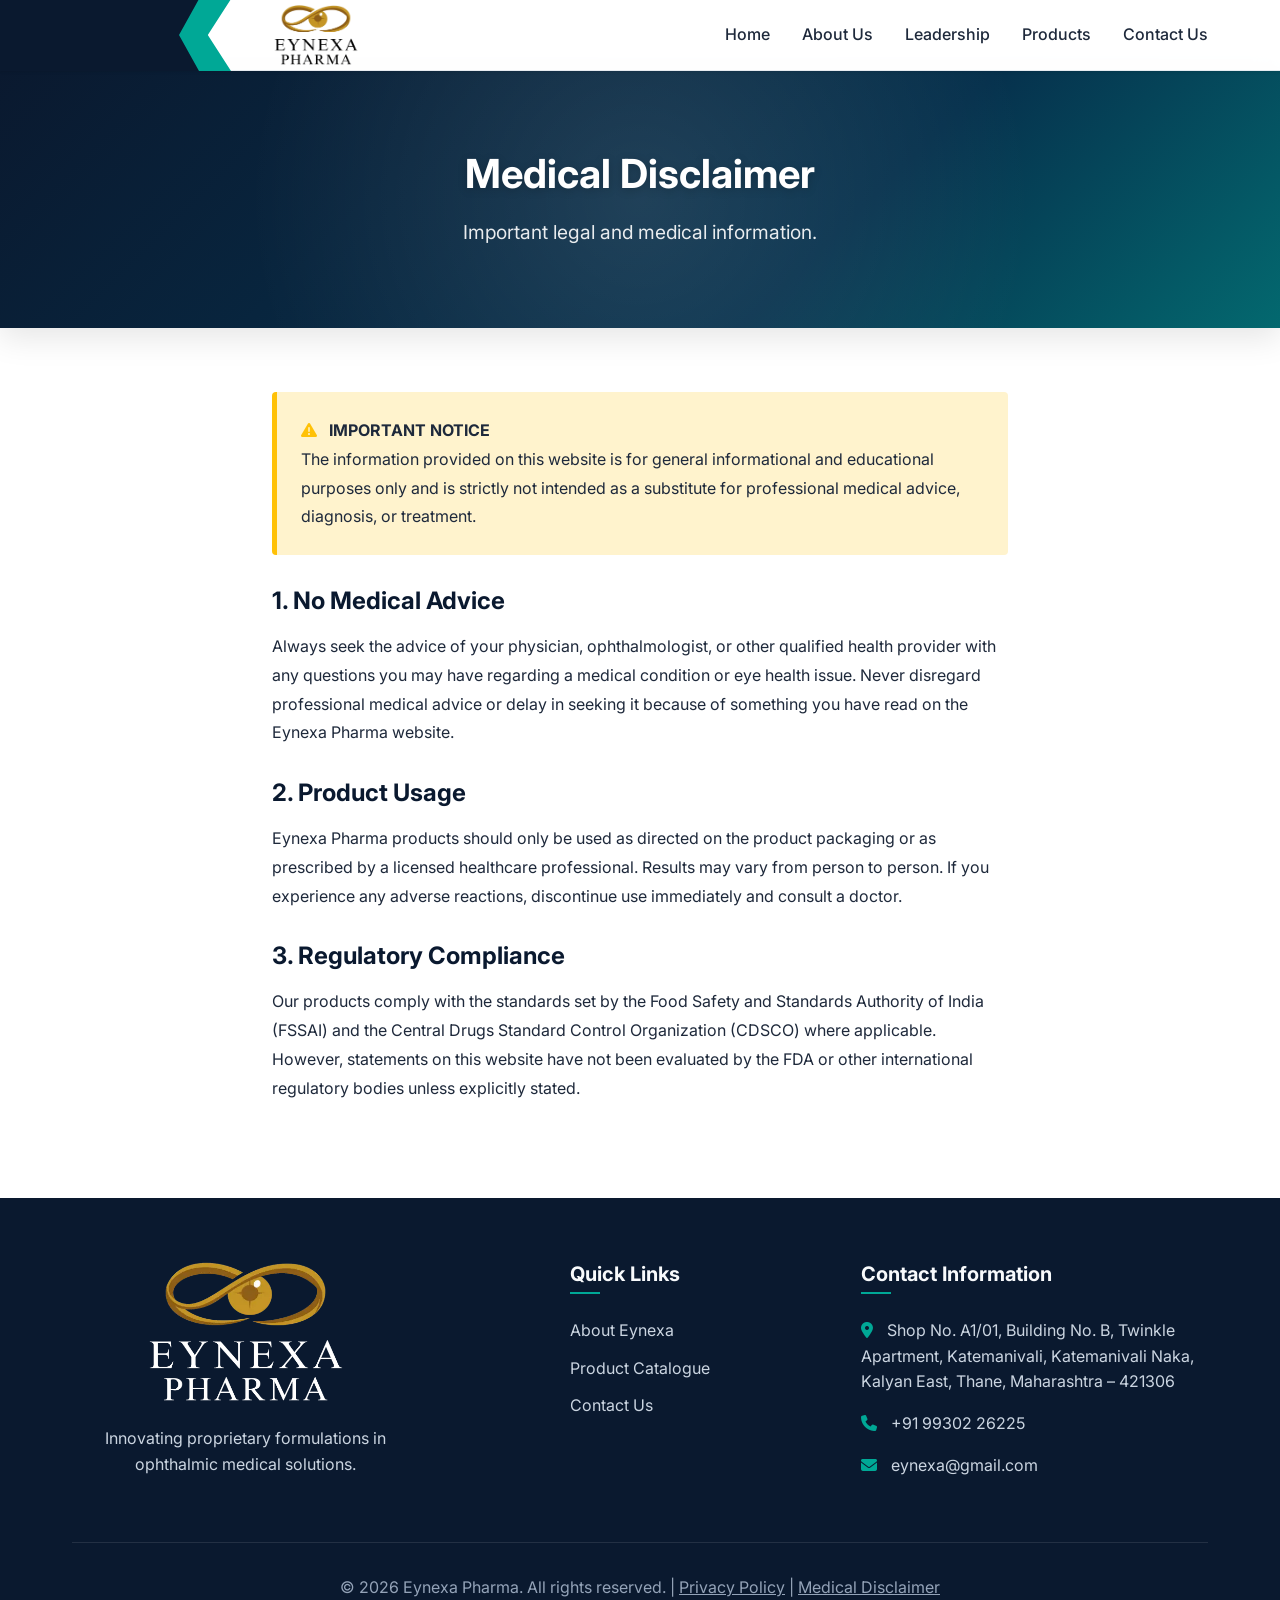
<file: disclaimer.html>
<!DOCTYPE html>
<html lang="en">
<head>
    <meta charset="UTF-8">
    <meta name="viewport" content="width=device-width, initial-scale=1.0">
    <title>Medical Disclaimer | Eynexa Pharma</title>
    <meta name="description" content="Medical Disclaimer for Eynexa Pharma products and website information.">
    <meta name="robots" content="noindex, follow">
    <!-- Favicons -->
    <link rel="icon" type="image/x-icon" href="images/favicon.ico">
    <link rel="icon" type="image/png" sizes="32x32" href="images/favicon-32x32.png">
    <link rel="icon" type="image/png" sizes="16x16" href="images/favicon-16x16.png">
    <link rel="apple-touch-icon" sizes="180x180" href="images/apple-touch-icon.png">
    <link rel="stylesheet" href="https://cdnjs.cloudflare.com/ajax/libs/font-awesome/6.4.0/css/all.min.css">
    <link rel="stylesheet" href="css/styles.css?v=3.5">
    <script>document.documentElement.classList.add('js-enabled');</script>
    <meta name="google-site-verification" content="TUWZdsCswIWBClJntid6pjX9a5EPfuPwPVocYS7H4lE" />
</head>
<body>
    <header>
        <div class="container navbar">
            <a href="index.html" class="logo">
                <img src="images/light-logo.webp" alt="Eynexa Pharma Logo" class="logo-img">
            </a>
            <button class="mobile-menu-btn" aria-label="Toggle navigation menu" aria-expanded="false"><i class="fa-solid fa-bars"></i></button>
            <nav>
                <ul class="nav-links">
                    <li><a href="index.html">Home</a></li>
                    <li><a href="about.html">About Us</a></li>
                    <li><a href="leadership.html">Leadership</a></li>
                    <li><a href="products.html">Products</a></li>
                    <li><a href="contact.html">Contact Us</a></li>
                </ul>
            </nav>
        </div>
    </header>

    <div class="header-spacer"></div>

    <section class="page-banner">
        <div class="container">
            <h1 class="section-title animate-on-load">Medical Disclaimer</h1>
            <p class="animate-on-load" style="animation-delay: 0.2s;">Important legal and medical information.</p>
        </div>
    </section>

    <section class="container fade-in-section" style="padding: 4rem 2rem; max-width: 800px; margin: 0 auto; line-height: 1.8; color: var(--text-dark);">
        
        <div style="background-color: #fff3cd; border-left: 5px solid #ffc107; padding: 1.5rem; border-radius: 4px; margin-bottom: 2rem;">
            <strong><i class="fa-solid fa-triangle-exclamation" style="color: #ffc107; margin-right: 8px;"></i> IMPORTANT NOTICE</strong><br>
            The information provided on this website is for general informational and educational purposes only and is strictly not intended as a substitute for professional medical advice, diagnosis, or treatment.
        </div>

        <h2 style="color: var(--primary-blue); margin-bottom: 1rem;">1. No Medical Advice</h2>
        <p style="margin-bottom: 2rem;">Always seek the advice of your physician, ophthalmologist, or other qualified health provider with any questions you may have regarding a medical condition or eye health issue. Never disregard professional medical advice or delay in seeking it because of something you have read on the Eynexa Pharma website.</p>

        <h2 style="color: var(--primary-blue); margin-bottom: 1rem;">2. Product Usage</h2>
        <p style="margin-bottom: 2rem;">Eynexa Pharma products should only be used as directed on the product packaging or as prescribed by a licensed healthcare professional. Results may vary from person to person. If you experience any adverse reactions, discontinue use immediately and consult a doctor.</p>

        <h2 style="color: var(--primary-blue); margin-bottom: 1rem;">3. Regulatory Compliance</h2>
        <p style="margin-bottom: 2rem;">Our products comply with the standards set by the Food Safety and Standards Authority of India (FSSAI) and the Central Drugs Standard Control Organization (CDSCO) where applicable. However, statements on this website have not been evaluated by the FDA or other international regulatory bodies unless explicitly stated.</p>
        
    </section>

    <footer>
        <div class="container">
            <div class="footer-grid">
                <div class="footer-col footer-col-logo">
                    <div class="footer-logo-wrap"><img src="images/dark-logo.webp" alt="Eynexa Pharma Logo" class="footer-logo-img"></div>
                    <p>Innovating proprietary formulations in ophthalmic medical solutions.</p>
                </div>
                <div class="footer-col">
                    <h3>Quick Links</h3>
                    <ul class="footer-links">
                        <li><a href="about.html">About Eynexa</a></li>
                        <li><a href="products.html">Product Catalogue</a></li>
                        <li><a href="contact.html">Contact Us</a></li>
                    </ul>
                </div>
                <div class="footer-col">
                    <h3>Contact Information</h3>
                    <p><i class="fa-solid fa-location-dot footer-icon"></i> Shop No. A1/01, Building No. B, Twinkle Apartment, Katemanivali, Katemanivali Naka, Kalyan East, Thane, Maharashtra – 421306</p>
                    <p><i class="fa-solid fa-phone footer-icon"></i> <a href="tel:+919930226225" class="footer-contact-link">+91 99302 26225</a></p>
                    <p><i class="fa-solid fa-envelope footer-icon"></i> <a href="mailto:eynexa@gmail.com" class="footer-contact-link">eynexa@gmail.com</a></p>
                </div>
            </div>
            <div class="footer-bottom">
                <p>&copy; 2026 Eynexa Pharma. All rights reserved. | <a href="privacy.html" style="color: inherit; text-decoration: underline;">Privacy Policy</a> | <a href="disclaimer.html" style="color: inherit; text-decoration: underline;">Medical Disclaimer</a></p>
            </div>
        </div>
    </footer>
    <script src="js/script.js?v=3.5"></script>
</body>
</html>
</file>
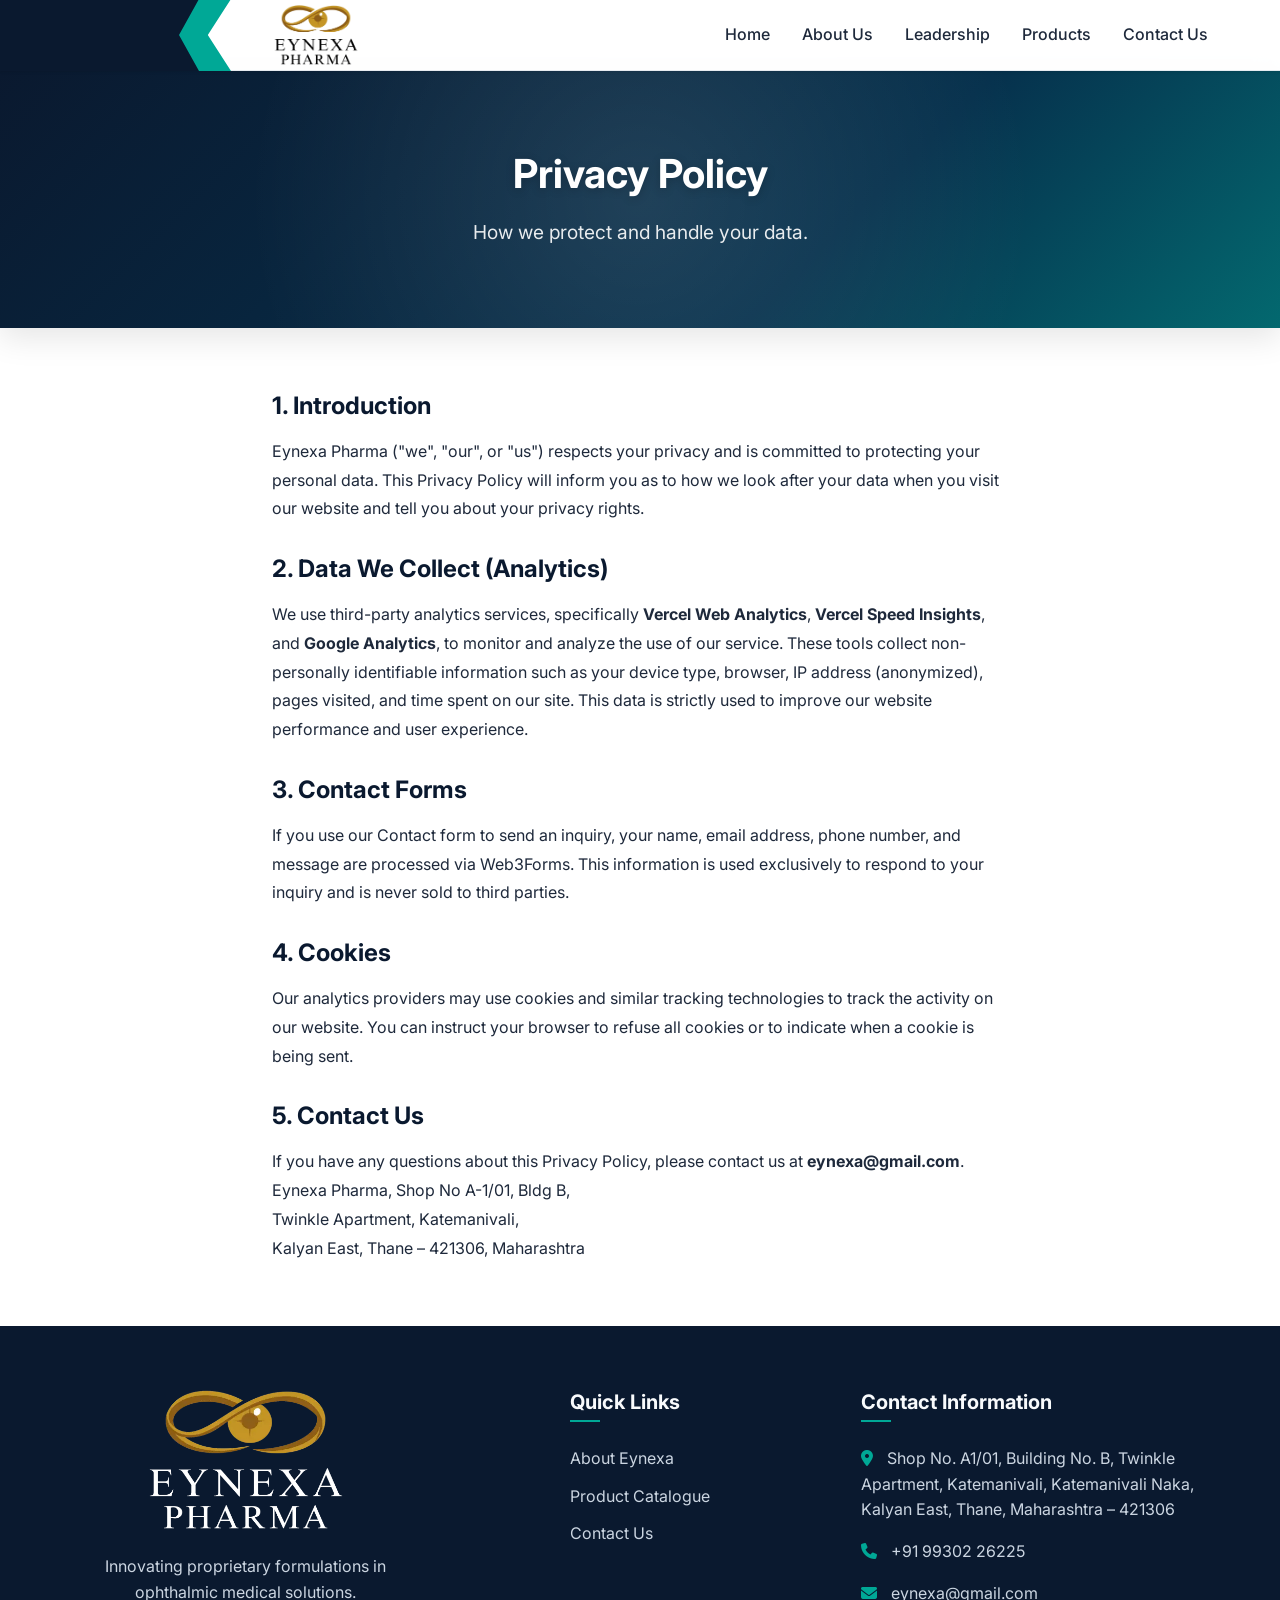
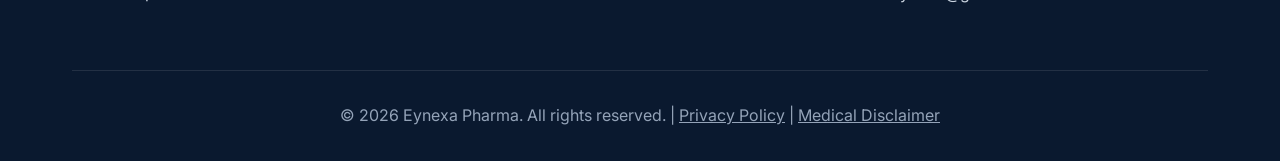
<file: privacy.html>
<!DOCTYPE html>
<html lang="en">
<head>
    <meta charset="UTF-8">
    <meta name="viewport" content="width=device-width, initial-scale=1.0">
    <title>Privacy Policy | Eynexa Pharma</title>
    <meta name="description" content="Privacy Policy for Eynexa Pharma regarding data collection, analytics, and user privacy.">
    <meta name="robots" content="noindex, follow">
    <!-- Favicons -->
    <link rel="icon" type="image/x-icon" href="images/favicon.ico">
    <link rel="icon" type="image/png" sizes="32x32" href="images/favicon-32x32.png">
    <link rel="icon" type="image/png" sizes="16x16" href="images/favicon-16x16.png">
    <link rel="apple-touch-icon" sizes="180x180" href="images/apple-touch-icon.png">
    <link rel="stylesheet" href="https://cdnjs.cloudflare.com/ajax/libs/font-awesome/6.4.0/css/all.min.css">
    <link rel="stylesheet" href="css/styles.css?v=3.5">
    <script>document.documentElement.classList.add('js-enabled');</script>
    <meta name="google-site-verification" content="TUWZdsCswIWBClJntid6pjX9a5EPfuPwPVocYS7H4lE" />
</head>
<body>
    <header>
        <div class="container navbar">
            <a href="index.html" class="logo">
                <img src="images/light-logo.webp" alt="Eynexa Pharma Logo" class="logo-img">
            </a>
            <button class="mobile-menu-btn" aria-label="Toggle navigation menu" aria-expanded="false"><i class="fa-solid fa-bars"></i></button>
            <nav>
                <ul class="nav-links">
                    <li><a href="index.html">Home</a></li>
                    <li><a href="about.html">About Us</a></li>
                    <li><a href="leadership.html">Leadership</a></li>
                    <li><a href="products.html">Products</a></li>
                    <li><a href="contact.html">Contact Us</a></li>
                </ul>
            </nav>
        </div>
    </header>

    <div class="header-spacer"></div>

    <section class="page-banner">
        <div class="container">
            <h1 class="section-title animate-on-load">Privacy Policy</h1>
            <p class="animate-on-load" style="animation-delay: 0.2s;">How we protect and handle your data.</p>
        </div>
    </section>

    <section class="container fade-in-section" style="padding: 4rem 2rem; max-width: 800px; margin: 0 auto; line-height: 1.8; color: var(--text-dark);">
        <h2 style="color: var(--primary-blue); margin-bottom: 1rem;">1. Introduction</h2>
        <p style="margin-bottom: 2rem;">Eynexa Pharma ("we", "our", or "us") respects your privacy and is committed to protecting your personal data. This Privacy Policy will inform you as to how we look after your data when you visit our website and tell you about your privacy rights.</p>

        <h2 style="color: var(--primary-blue); margin-bottom: 1rem;">2. Data We Collect (Analytics)</h2>
        <p style="margin-bottom: 2rem;">We use third-party analytics services, specifically <strong>Vercel Web Analytics</strong>, <strong>Vercel Speed Insights</strong>, and <strong>Google Analytics</strong>, to monitor and analyze the use of our service. These tools collect non-personally identifiable information such as your device type, browser, IP address (anonymized), pages visited, and time spent on our site. This data is strictly used to improve our website performance and user experience.</p>

        <h2 style="color: var(--primary-blue); margin-bottom: 1rem;">3. Contact Forms</h2>
        <p style="margin-bottom: 2rem;">If you use our Contact form to send an inquiry, your name, email address, phone number, and message are processed via Web3Forms. This information is used exclusively to respond to your inquiry and is never sold to third parties.</p>

        <h2 style="color: var(--primary-blue); margin-bottom: 1rem;">4. Cookies</h2>
        <p style="margin-bottom: 2rem;">Our analytics providers may use cookies and similar tracking technologies to track the activity on our website. You can instruct your browser to refuse all cookies or to indicate when a cookie is being sent.</p>

        <h2 style="color: var(--primary-blue); margin-bottom: 1rem;">5. Contact Us</h2>
        <p>If you have any questions about this Privacy Policy, please contact us at <a href="mailto:eynexa@gmail.com" class="contact-direct-link"><strong>eynexa@gmail.com</strong></a>.<br>
        Eynexa Pharma, Shop No A-1/01, Bldg B,<br>
        Twinkle Apartment, Katemanivali,<br>
        Kalyan East, Thane – 421306, Maharashtra</p>
    </section>

    <footer>
        <div class="container">
            <div class="footer-grid">
                <div class="footer-col footer-col-logo">
                    <div class="footer-logo-wrap"><img src="images/dark-logo.webp" alt="Eynexa Pharma Logo" class="footer-logo-img"></div>
                    <p>Innovating proprietary formulations in ophthalmic medical solutions.</p>
                </div>
                <div class="footer-col">
                    <h3>Quick Links</h3>
                    <ul class="footer-links">
                        <li><a href="about.html">About Eynexa</a></li>
                        <li><a href="products.html">Product Catalogue</a></li>
                        <li><a href="contact.html">Contact Us</a></li>
                    </ul>
                </div>
                <div class="footer-col">
                    <h3>Contact Information</h3>
                    <p><i class="fa-solid fa-location-dot footer-icon"></i> Shop No. A1/01, Building No. B, Twinkle Apartment, Katemanivali, Katemanivali Naka, Kalyan East, Thane, Maharashtra – 421306</p>
                    <p><i class="fa-solid fa-phone footer-icon"></i> <a href="tel:+919930226225" class="footer-contact-link">+91 99302 26225</a></p>
                    <p><i class="fa-solid fa-envelope footer-icon"></i> <a href="mailto:eynexa@gmail.com" class="footer-contact-link">eynexa@gmail.com</a></p>
                </div>
            </div>
            <div class="footer-bottom">
                <p>&copy; 2026 Eynexa Pharma. All rights reserved. | <a href="privacy.html" style="color: inherit; text-decoration: underline;">Privacy Policy</a> | <a href="disclaimer.html" style="color: inherit; text-decoration: underline;">Medical Disclaimer</a></p>
            </div>
        </div>
    </footer>
    <script src="js/script.js?v=3.5"></script>
</body>
</html>
</file>
<file: css/styles.css>
/* CSS Reset and Variables */
@import url('https://fonts.googleapis.com/css2?family=Inter:wght@300;400;500;600;700&display=swap');

:root {
    --primary-blue: #0A192F;
    --secondary-blue: #172A45;
    --accent-teal: #00A896;
    --accent-teal-hover: #00C2A8;
    --text-dark: #1E293B;
    --text-light: #F8FAFC;
    --text-muted: #64748B;
    --bg-white: #FFFFFF;
    --bg-gray: #F1F5F9;
    --border-color: #E2E8F0;
    --transition: all 0.3s cubic-bezier(0.4, 0, 0.2, 1);
    --shadow-sm: 0 1px 3px rgba(0, 0, 0, 0.1);
    --shadow-md: 0 4px 6px -1px rgba(0, 0, 0, 0.1);
    --shadow-lg: 0 10px 15px -3px rgba(0, 0, 0, 0.1);
}

* {
    margin: 0;
    padding: 0;
    box-sizing: border-box;
}

body {
    font-family: 'Inter', sans-serif;
    line-height: 1.6;
    color: var(--text-dark);
    background-color: var(--bg-white);
    overflow-x: hidden;
}

a {
    text-decoration: none;
    color: inherit;
    /* Prevent link dragging */
    -webkit-user-drag: none;
    -khtml-user-drag: none;
    -moz-user-drag: none;
    -o-user-drag: none;
}

ul {
    list-style: none;
}

img {
    max-width: 100%;
    height: auto;
    display: block;
    /* Prevent image dragging and saving */
    -webkit-user-drag: none;
    -khtml-user-drag: none;
    -moz-user-drag: none;
    -o-user-drag: none;
    user-select: none;
    -webkit-user-select: none;
    -moz-user-select: none;
    -ms-user-select: none;
}

/* Typography */
h1,
h2,
h3,
h4,
h5,
h6 {
    font-weight: 700;
    line-height: 1.2;
    color: var(--primary-blue);
    margin-bottom: 1rem;
}

.section-title {
    font-size: 2.5rem;
    text-align: center;
    margin-bottom: 3rem;
    position: relative;
}

.section-title::after {
    content: '';
    position: absolute;
    bottom: -10px;
    left: 50%;
    transform: translateX(-50%);
    width: 60px;
    height: 4px;
    background-color: var(--accent-teal);
    border-radius: 2px;
}

/* Layout */
.container {
    max-width: 1200px;
    margin: 0 auto;
    padding-left: 2rem;
    padding-right: 2rem;
}

section {
    padding: 5rem 0;
}

/* Buttons */
.btn {
    display: inline-block;
    padding: 0.75rem 1.5rem;
    font-weight: 600;
    border-radius: 4px;
    cursor: pointer;
    transition: var(--transition);
    border: 2px solid transparent;
}

.btn-primary {
    background-color: var(--accent-teal);
    color: var(--bg-white);
}

.btn-primary:hover {
    background-color: var(--accent-teal-hover);
    transform: translateY(-2px);
    box-shadow: var(--shadow-md);
}

.btn-outline {
    background-color: transparent;
    color: var(--accent-teal);
    border-color: var(--accent-teal);
}

.btn-outline:hover {
    background-color: var(--accent-teal);
    color: var(--bg-white);
}

/* Header & Navigation */
header {
    background-color: rgba(255, 255, 255, 0.85);
    backdrop-filter: blur(12px);
    -webkit-backdrop-filter: blur(12px);
    box-shadow: var(--shadow-sm);
    position: fixed;
    width: 100%;
    top: 0;
    z-index: 1000;
    transition: var(--transition);
    border-bottom: 1px solid rgba(226, 232, 240, 0.5);
}

header.scrolled {
    box-shadow: var(--shadow-md);
    background-color: rgba(255, 255, 255, 0.95);
}

.navbar {
    display: flex;
    justify-content: space-between;
    align-items: center;
    height: 70px;
    transition: var(--transition);
    position: relative;
    z-index: 3;
}

header.scrolled .navbar {
    /* Keep navbar height at 70px without shrinking */
    height: 70px;
}

.logo {
    font-size: 1.75rem;
    font-weight: 700;
    color: var(--primary-blue);
    display: flex;
    align-items: center;
    gap: 0.5rem;
}

.logo span {
    color: var(--accent-teal);
}

.logo-img {
    height: 60px;
    width: auto;
    transition: var(--transition);
    display: block;
}

header.scrolled .logo-img {
    /* Keep logo height at 60px without shrinking */
    height: 60px;
}

.nav-links {
    display: flex;
    gap: 2rem;
}

.nav-links a {
    font-weight: 500;
    color: var(--text-dark);
    position: relative;
    transition: var(--transition);
}

.nav-links a::after {
    content: '';
    position: absolute;
    bottom: -4px;
    left: 0;
    width: 0;
    height: 2px;
    background-color: var(--accent-teal);
    transition: var(--transition);
}

.nav-links a:hover {
    color: var(--accent-teal);
}

.nav-links a:hover::after,
.nav-links a.active::after {
    width: 100%;
}

.mobile-menu-btn {
    display: none;
    font-size: 1.5rem;
    background: none;
    border: none;
    cursor: pointer;
    color: var(--primary-blue);
}

/* Hero Section */
.hero {
    margin-top: 70px;
    height: calc(100vh - 70px);
    min-height: 600px;
    display: flex;
    align-items: center;
    background: radial-gradient(circle at 20% 50%, rgba(0, 242, 254, 0.15) 0%, rgba(0, 168, 150, 0.05) 30%, rgba(10, 25, 47, 0) 70%), var(--primary-blue);
    color: var(--text-light);
    position: relative;
    overflow: hidden;
}

.hero-canvas {
    position: absolute;
    top: 0;
    left: 0;
    width: 100%;
    height: 100%;
    z-index: 0;
}

.hero-grid {
    display: flex;
    align-items: center;
    gap: 4rem;
    position: relative;
    z-index: 1;
    width: 100%;
}

.hero-graphic {
    flex: 0 0 310px;
    display: flex;
    justify-content: center;
    align-items: center;
}

.floating-eye {
    width: 100%;
    max-width: 310px;
    max-height: 310px;
    object-fit: contain;
    height: auto;
    opacity: 0.9;
    animation: fadeInUp 0.8s ease-out;
}


.hero-content {
    flex: 1;
    max-width: 700px;
}

.hero h1 {
    font-size: 4rem;
    color: var(--text-light);
    margin-bottom: 1.5rem;
    animation: fadeInUp 0.8s ease-out;
}

.hero h1 span {
    background: linear-gradient(135deg, #00C2A8 0%, #00A896 100%);
    -webkit-background-clip: text;
    background-clip: text;
    -webkit-text-fill-color: transparent;
    text-shadow: 0 4px 20px rgba(0, 168, 150, 0.5);
}

.hero p {
    font-size: 1.25rem;
    margin-bottom: 2rem;
    color: #CBD5E1;
    animation: fadeInUp 1s ease-out;
}

.hero-btns {
    display: flex;
    gap: 1rem;
    animation: fadeInUp 1.2s ease-out;
}

.hero .btn-outline {
    background-color: rgba(255, 255, 255, 0.05);
    color: #FFFFFF;
    border-color: rgba(255, 255, 255, 0.3);
    backdrop-filter: blur(4px);
    -webkit-backdrop-filter: blur(4px);
}

.hero .btn-outline:hover {
    background-color: #FFFFFF;
    color: var(--primary-blue);
    border-color: #FFFFFF;
}

/* Cards */
.grid-3 {
    display: grid;
    grid-template-columns: repeat(auto-fit, minmax(300px, 1fr));
    gap: 2rem;
}

.card {
    background: var(--bg-white);
    border-radius: 8px;
    padding: 2rem;
    box-shadow: var(--shadow-md);
    transition: var(--transition);
    border: 1px solid var(--border-color);
}

.card:hover {
    transform: translateY(-10px);
    box-shadow: var(--shadow-lg);
    border-color: var(--accent-teal);
}

.card-icon {
    font-size: 2.5rem;
    color: var(--accent-teal);
    margin-bottom: 1.5rem;
}

/* Footer */
footer {
    background-color: var(--primary-blue);
    color: var(--text-light);
    padding: 4rem 0 2rem;
}

.footer-grid {
    display: grid;
    grid-template-columns: repeat(auto-fit, minmax(250px, 1fr));
    gap: 3rem;
    margin-bottom: 3rem;
}

.footer-col:nth-child(2) {
    justify-self: center;
}

.footer-col h3 {
    color: var(--text-light);
    font-size: 1.25rem;
    margin-bottom: 1.5rem;
    position: relative;
    padding-bottom: 0.5rem;
}

.footer-col h3::after {
    content: '';
    position: absolute;
    bottom: 0;
    left: 0;
    width: 30px;
    height: 2px;
    background-color: var(--accent-teal);
}

.footer-col p {
    color: #CBD5E1;
    margin-bottom: 1rem;
}

.footer-links li {
    margin-bottom: 0.75rem;
}

.footer-links a {
    color: #CBD5E1;
    transition: var(--transition);
}

.footer-links a:hover {
    color: var(--accent-teal);
    padding-left: 5px;
}

.footer-bottom {
    text-align: center;
    padding-top: 2rem;
    border-top: 1px solid rgba(255, 255, 255, 0.1);
    color: #94A3B8;
}

/* ── Component Classes (replaces per-page inline styles) ── */

/* Header spacer — pushes page content below fixed header */
.header-spacer {
    height: 70px;
}

/* Page hero banner (non-homepage) */
.page-banner {
    position: relative;
    background: linear-gradient(135deg, var(--primary-blue) 0%, #06314d 65%, var(--accent-teal) 140%);
    text-align: center;
    padding: 5rem 0;
    color: white;
    overflow: hidden;
    box-shadow: 0 10px 30px rgba(0, 0, 0, 0.1);
}

.page-banner::before {
    content: '';
    position: absolute;
    top: 0;
    left: 0;
    right: 0;
    bottom: 0;
    background: radial-gradient(circle at 50% 50%, rgba(255, 255, 255, 0.1) 0%, transparent 60%);
    pointer-events: none;
}

.page-banner .section-title {
    margin-bottom: 1.2rem;
    color: white;
    text-shadow: 0 2px 10px rgba(0, 0, 0, 0.2);
    position: relative;
    z-index: 1;
}

.page-banner .section-title::after {
    display: none !important;
}

.page-banner p {
    max-width: 750px;
    margin: 0 auto;
    color: rgba(255, 255, 255, 0.9);
    font-size: 1.2rem;
    line-height: 1.6;
    position: relative;
    z-index: 1;
}

/* Footer logo column */
.footer-col-logo {
    display: flex;
    flex-direction: column;
    align-items: center;
    text-align: center;
}

.footer-logo-wrap {
    margin-bottom: 1.5rem;
    display: flex;
    justify-content: center;
}

.footer-logo-img {
    height: 140px;
    width: auto;
    max-width: 100%;
}

/* Footer contact icon */
.footer-icon {
    margin-right: 10px;
    color: var(--accent-teal);
}

/* About page — overview row */
.about-overview {
    display: flex;
    flex-wrap: wrap;
    gap: 4rem;
    align-items: flex-start;
}

.about-overview-text {
    flex: 1.2;
    min-width: 300px;
}

.about-overview-text h2 {
    font-size: 2.2rem;
    margin-bottom: 1.5rem;
    color: var(--primary-blue);
    position: relative;
}

.about-overview-text p {
    margin-bottom: 1.25rem;
    font-size: 1.05rem;
    color: var(--text-dark);
    line-height: 1.7;
}

.mission-vision-wrapper {
    flex: 1;
    min-width: 300px;
    display: flex;
    flex-direction: column;
    gap: 1.5rem;
}

/* About mission/vision card */
.mission-card {
    background: #FFFFFF;
    padding: 2rem;
    border-radius: 12px;
    box-shadow: 0 4px 15px rgba(0, 0, 0, 0.1);
    border: 1px solid var(--border-color);
    border-left: 4px solid var(--accent-teal);
    transition: var(--transition);
}

.mission-card:hover {
    transform: translateY(-3px);
    box-shadow: 0 8px 25px rgba(0, 0, 0, 0.15);
}

.mission-card h3 {
    color: var(--primary-blue);
    margin-bottom: 1rem;
    display: flex;
    align-items: center;
}

.mission-card h3 i {
    color: var(--accent-teal);
    margin-right: 10px;
}

.mission-card p {
    margin-bottom: 0;
    color: var(--text-dark);
    line-height: 1.6;
}

/* Leadership page — leader row */
.leader-row {
    display: flex;
    flex-wrap: wrap;
    gap: 4rem;
    align-items: center;
}

.leader-photo {
    flex: 1;
    min-width: 300px;
    max-width: 380px;
}

.leader-photo img {
    width: 100%;
    height: auto;
    border-radius: 8px;
    box-shadow: var(--shadow-lg);
}

.leader-bio {
    flex: 1;
    min-width: 300px;
}

.leader-bio h2 {
    font-size: 2.5rem;
    color: var(--primary-blue);
    margin-bottom: 0.5rem;
}

.leader-bio .leader-title {
    color: var(--accent-teal);
    font-weight: 500;
    margin-bottom: 1.5rem;
    font-size: 1.25rem;
}

.leader-bio p {
    margin-bottom: 1rem;
    color: var(--text-muted);
}

.leader-social {
    display: flex;
    gap: 1rem;
}

.leader-social a {
    color: var(--primary-blue);
    font-size: 1.5rem;
    transition: var(--transition);
}

.leader-social a:hover {
    color: var(--accent-teal);
}

/* Product "View Details" trigger button */
.btn-details {
    margin-top: 0.75rem;
    width: 100%;
    font-size: 0.85rem;
    padding: 0.5rem 1rem;
}

/* Product hover-tile "Send Inquiry" button */
.btn-inquiry {
    width: 100%;
    text-align: center;
    padding: 0.5rem;
    font-size: 0.9rem;
}

/* Veg indicator badge */
.veg-badge {
    color: #4CAF50;
}

/* Contact page layout */
.contact-row {
    display: flex;
    flex-wrap: wrap;
    gap: 4rem;
}

.contact-form-col {
    flex: 1;
    min-width: 300px;
}

.contact-form-col h2 {
    font-size: 2rem;
    color: var(--primary-blue);
    margin-bottom: 2rem;
}

.contact-details-col {
    flex: 1;
    min-width: 300px;
}

.contact-details-panel {
    background: var(--primary-blue);
    padding: 3rem;
    border-radius: 8px;
    color: white;
    height: 100%;
}

.contact-details-panel h2 {
    font-size: 2rem;
    margin-bottom: 2rem;
    color: var(--bg-white);
}

.contact-detail-item {
    margin-bottom: 2rem;
    display: flex;
    align-items: flex-start;
    gap: 1rem;
}

.contact-detail-item:last-child {
    margin-bottom: 0;
}

.contact-detail-item>i {
    font-size: 1.5rem;
    color: var(--accent-teal);
    margin-top: 5px;
}

.contact-detail-item h3 {
    font-size: 1.25rem;
    margin-bottom: 0.5rem;
    color: var(--bg-white);
}

.contact-detail-item p {
    color: #CBD5E1;
}

/* FAQ accordion (contact page) */
.faq-question {
    background: var(--bg-white);
    padding: 1.5rem;
    border: 1px solid var(--border-color);
    border-radius: 4px;
    cursor: pointer;
    display: flex;
    justify-content: space-between;
    align-items: center;
    font-weight: 600;
    color: var(--primary-blue);
    margin-bottom: 0.5rem;
    transition: var(--transition);
}

.faq-question:hover {
    border-color: var(--accent-teal);
}

.faq-answer {
    background: var(--bg-gray);
    padding: 1.5rem;
    border-radius: 4px;
    margin-bottom: 1rem;
    display: none;
    color: var(--text-dark);
}

/* Products page — featured section background */
.section-gray {
    background-color: var(--bg-gray);
}

/* Products page — "View all" CTA row */
.catalogue-cta {
    text-align: center;
    margin-top: 3rem;
}

/* Responsive */
@media (max-width: 768px) {
    .container {
        padding-left: 1rem;
        padding-right: 1rem;
    }

    .logo {
        font-size: 1.25rem;
        white-space: nowrap;
        word-spacing: normal;
        gap: 0.4rem;
        margin-left: 0.5rem;
        /* Shift slightly right */
    }

    .logo img {
        height: 60px !important;
    }

    /* Remove positioning parent on nav to let absolute menu anchor to header */
    nav {
        position: static;
    }

    .nav-underline {
        display: none !important;
        /* hide sliding underline on mobile vertical links */
    }

    .nav-links {
        display: none;
        position: absolute;
        top: 70px;
        /* matches header height */
        left: 0;
        width: 100vw;
        background: rgba(255, 255, 255, 0.95);
        backdrop-filter: blur(20px);
        -webkit-backdrop-filter: blur(20px);
        flex-direction: column;
        padding: 3rem 0;
        box-shadow: 0 20px 40px rgba(0, 0, 0, 0.06);
        gap: 1.8rem;
        border-bottom: 1px solid rgba(0, 168, 150, 0.15);
        z-index: 999;

        /* Smooth Entrance */
        opacity: 0;
        transform: translateY(-20px);
        pointer-events: none;
        transition: all 0.4s cubic-bezier(0.16, 1, 0.3, 1);
    }

    .nav-links.active {
        display: flex;
        opacity: 1;
        transform: translateY(0);
        pointer-events: auto;
    }

    .nav-links li {
        width: 100%;
        text-align: center;
    }

    .nav-links a {
        display: inline-block;
        width: auto;
        padding: 0.5rem 0.2rem;
        font-size: 1.3rem;
        color: var(--text-dark);
        letter-spacing: 0.5px;
    }

    .nav-links a.active {
        color: var(--accent-teal);
        font-weight: 600;
    }

    .mobile-menu-btn {
        display: block;
        margin-left: auto;
        /* Pushes hamburger button to the far right! */
        margin-right: 0.5rem;
        /* Shift slightly left */
        z-index: 1001;
        /* keep button accessible */
    }

    /* Optimize Hero for mobile viewports */
    .hero {
        height: auto;
        min-height: auto;
        padding: 5rem 1rem 3rem;
        display: flex;
        align-items: center;
        justify-content: center;
    }

    .hero-grid {
        flex-direction: column;
        gap: 1.25rem;
    }

    .hero-graphic {
        flex: 0 0 auto;
        width: 100%;
        max-width: 180px;
    }

    .hero-bg {
        object-position: 30% center;
        /* shift glowing medical network lines behind text */
        opacity: 0.35;
    }

    .hero-content {
        margin-left: 0;
        margin-top: 0;
        text-align: center;
        width: 100%;
    }

    .hero-btns {
        justify-content: center;
    }

    .hero h1 {
        font-size: 2.3rem;
        line-height: 1.3;
        margin-bottom: 0.75rem;
    }

    .hero p {
        font-size: 1.1rem;
        margin-bottom: 1.5rem;
    }

    .footer-col:nth-child(2) {
        justify-self: start;
    }

    /* Fix leadership page overflow on mobile */
    .leader-row {
        gap: 1.5rem;
    }

    .leader-photo,
    .leader-bio {
        min-width: 100%;
        max-width: 100%;
    }

    .card {
        padding: 1.25rem;
        /* reduce padding slightly on mobile to prevent squishing */
    }
}

/* Animations */
@keyframes fadeInUp {
    from {
        opacity: 0;
        transform: translateY(20px);
    }

    to {
        opacity: 1;
        transform: translateY(0);
    }
}

.animate-on-load {
    opacity: 0;
    animation: fadeInUp 0.8s ease-out forwards;
}

/* Forms */
.form-group {
    margin-bottom: 1.5rem;
}

.form-group label {
    display: block;
    margin-bottom: 0.5rem;
    font-weight: 500;
}

.form-control {
    width: 100%;
    padding: 0.75rem;
    border: 1px solid var(--border-color);
    background: rgba(255, 255, 255, 0.6);
    /* elegant light glassmorphism */
    backdrop-filter: blur(8px);
    -webkit-backdrop-filter: blur(8px);
    border-radius: 4px;
    font-family: inherit;
    transition: var(--transition);
    color: var(--text-dark);
}

.form-control:focus {
    outline: none;
    border-color: var(--accent-teal);
    background: rgba(255, 255, 255, 0.9);
    box-shadow: 0 0 15px rgba(0, 168, 150, 0.15), 0 0 0 3px rgba(0, 168, 150, 0.2);
}

/* Product Catalogue */
.product-filters {
    display: flex;
    justify-content: center;
    gap: 1rem;
    margin-bottom: 3rem;
    flex-wrap: wrap;
}

.filter-btn {
    padding: 0.5rem 1.5rem;
    border: 1px solid var(--border-color);
    background: var(--bg-white);
    border-radius: 20px;
    cursor: pointer;
    transition: var(--transition);
    font-weight: 500;
}

.filter-btn.active,
.filter-btn:hover {
    background: var(--accent-teal);
    color: var(--bg-white);
    border-color: var(--accent-teal);
}

.product-card {
    background: var(--bg-white);
    border-radius: 8px;
    overflow: hidden;
    box-shadow: var(--shadow-sm);
    transition: var(--transition);
    border: 1px solid var(--border-color);
}

.product-card:hover,
.product-card.touch-active {
    transform: translateY(-5px);
    border-color: rgba(0, 168, 150, 0.3);
    box-shadow: 0 12px 30px rgba(0, 168, 150, 0.15);
}

.product-img {
    height: 250px;
    background: var(--bg-gray);
    position: relative;
    overflow: hidden;
}

.product-img img {
    width: 100%;
    height: 100%;
    object-fit: contain;
    padding: 0.85rem;
    background-color: var(--bg-gray);
    transition: var(--transition);
}

.product-card:hover .product-img img,
.product-card.touch-active .product-img img {
    transform: scale(1.05);
}

.product-category {
    position: absolute;
    top: 1rem;
    right: 1rem;
    background: var(--primary-blue);
    color: var(--bg-white);
    padding: 0.25rem 0.75rem;
    border-radius: 20px;
    font-size: 0.8rem;
    font-weight: 500;
}

.product-info {
    padding: 1.5rem;
}

.product-info h3 {
    margin-bottom: 0.5rem;
    color: var(--primary-blue);
    font-size: 1.25rem;
}

.product-info p {
    color: var(--text-muted);
    font-size: 0.9rem;
    margin-bottom: 1.5rem;
}

/* Certifications */
.cert-grid {
    display: grid;
    grid-template-columns: repeat(auto-fit, minmax(200px, 1fr));
    gap: 2rem;
    text-align: center;
}

.cert-item {
    padding: 2rem;
    background: var(--bg-gray);
    border-radius: 8px;
    transition: var(--transition);
    border: 1px solid var(--border-color);
    box-shadow: var(--shadow-md);
}

.cert-item:hover {
    transform: translateY(-10px);
    box-shadow: var(--shadow-lg);
    border-color: var(--accent-teal);
}

.cert-icon {
    font-size: 3rem;
    color: var(--accent-teal);
    margin-bottom: 1rem;
}

/* Testimonials */
.testimonial-card {
    background: var(--bg-white);
    padding: 2rem;
    border-radius: 8px;
    box-shadow: var(--shadow-sm);
    position: relative;
}

.testimonial-card::before {
    content: '"';
    position: absolute;
    top: -10px;
    left: 20px;
    font-size: 4rem;
    color: var(--accent-teal);
    opacity: 0.2;
    font-family: serif;
}

.client-info {
    display: flex;
    align-items: center;
    gap: 1rem;
    margin-top: 1.5rem;
}

.client-avatar {
    width: 50px;
    height: 50px;
    border-radius: 50%;
    background: var(--bg-gray);
}

/* Product Hover Tile */
.product-card.has-hover-tile {
    position: relative;
    overflow: hidden;
}

.product-hover-tile {
    position: absolute;
    top: 0;
    left: 0;
    width: 100%;
    height: 100%;
    background: rgba(10, 25, 47, 0.88);
    /* premium semi-transparent dark blue */
    backdrop-filter: blur(16px);
    -webkit-backdrop-filter: blur(16px);
    border: 1.5px solid rgba(0, 168, 150, 0.2);
    /* subtle glowing teal border */
    color: var(--bg-white);
    padding: 1.5rem;
    opacity: 0;
    transform: translateY(100%);
    transition: all 0.4s cubic-bezier(0.16, 1, 0.3, 1);
    /* ultra-smooth bezier curve */
    display: flex;
    flex-direction: column;
    justify-content: center;
    pointer-events: none;
    z-index: 10;
}

.product-card.has-hover-tile.touch-active .product-hover-tile {
    opacity: 1;
    transform: translateY(0);
    pointer-events: auto;
}


.product-hover-tile h4 {
    color: var(--accent-teal);
    font-size: 1.4rem;
    margin-bottom: 0.8rem;
    border-bottom: 2px solid var(--accent-teal);
    padding-bottom: 0.5rem;
}

.product-hover-tile .hover-details p {
    font-size: 0.85rem;
    line-height: 1.4;
    margin-bottom: 0.8rem;
    color: #CBD5E1;
}

.product-hover-tile ul {
    list-style: none;
}

.product-hover-tile ul li {
    font-size: 0.85rem;
    margin-bottom: 0.4rem;
    display: flex;
    align-items: center;
    gap: 8px;
    color: #CBD5E1;
}

.product-hover-tile ul li i {
    color: var(--accent-teal);
}

/* Scroll Animations */
.js-enabled .fade-in-section {
    opacity: 0;
    transform: translateY(30px);
    transition: opacity 0.8s cubic-bezier(0.16, 1, 0.3, 1), transform 0.8s cubic-bezier(0.16, 1, 0.3, 1);
    will-change: opacity, transform;
}

.js-enabled .fade-in-section.is-visible {
    opacity: 1;
    transform: translateY(0);
}

/* Premium Custom Scrollbar */
::-webkit-scrollbar {
    width: 10px;
    height: 10px;
}

::-webkit-scrollbar-track {
    background: var(--primary-blue);
}

::-webkit-scrollbar-thumb {
    background: rgba(0, 168, 150, 0.6);
    border: 2px solid var(--primary-blue);
    border-radius: 10px;
    transition: var(--transition);
}

::-webkit-scrollbar-thumb:hover {
    background: var(--accent-teal);
}

/* Sliding Navbar Underline (Desktop Only) */
@media (min-width: 769px) {
    header::before {
        content: '';
        position: absolute;
        top: -1px;
        left: -1px;
        width: 14.5rem;
        height: calc(100% + 2px);
        background-color: var(--accent-teal);
        clip-path: polygon(0 0, 100% 0, 90% 50%, 100% 100%, 0 100%);
        pointer-events: none;
        z-index: 1;
    }

    header::after {
        content: '';
        position: absolute;
        top: -1px;
        left: -1px;
        width: 12.5rem;
        height: calc(100% + 2px);
        background-color: var(--primary-blue);
        clip-path: polygon(0 0, 100% 0, 90% 50%, 100% 100%, 0 100%);
        pointer-events: none;
        z-index: 2;
    }

    header .logo {
        margin-left: 12.5rem;
        transition: margin-left 0.3s ease;
    }

    .nav-links {
        position: relative;
        /* relative parent for absolute underline placement */
    }

    .js-enabled .nav-links a::after {
        display: none !important;
        /* deactivate native ::after transition when JS is enabled */
    }

    .nav-underline {
        position: absolute;
        bottom: -4px;
        left: 0;
        height: 2px;
        background-color: var(--accent-teal);
        transition: all 0.38s cubic-bezier(0.16, 1, 0.3, 1);
        /* Apple-grade slider easing */
        pointer-events: none;
        z-index: 1;
    }
}

/* Additional Page Styles (About Us & Inner Pages) */
.about-overview {
    display: flex;
    flex-wrap: wrap;
    gap: 4rem;
    align-items: flex-start;
}

.about-overview-text {
    flex: 1.2;
    min-width: 300px;
}

.about-overview-text h2 {
    font-size: 2rem;
    margin-bottom: 1.5rem;
    color: var(--primary-blue);
}

.about-overview-text p {
    margin-bottom: 1.5rem;
    color: var(--text-dark);
    font-size: 1.05rem;
    line-height: 1.8;
}

.mission-vision-wrapper {
    flex: 1;
    min-width: 300px;
    display: flex;
    flex-direction: column;
    gap: 1.5rem;
}

.mission-card {
    background: var(--bg-white);
    border: 1px solid var(--border-color);
    /* exact homepage card border */
    border-left: 4px solid var(--accent-teal);
    /* keep brand accent bar */
    padding: 2.2rem;
    border-radius: 8px;
    /* exact homepage card border-radius */
    box-shadow: var(--shadow-md);
    /* exact homepage card shadow! */
    transition: var(--transition);
}

.mission-card:hover {
    transform: translateY(-10px);
    /* exact homepage card hover translation! */
    border-color: var(--accent-teal);
    /* exact hover border-color */
    box-shadow: var(--shadow-lg);
    /* exact homepage card hover shadow! */
}


.mission-card h3 {
    display: flex;
    align-items: center;
    gap: 0.75rem;
    color: var(--primary-blue);
    margin-bottom: 0.75rem;
    font-size: 1.3rem;
}

.mission-card h3 i {
    color: var(--accent-teal);
    font-size: 1.20rem;
}

.mission-card p {
    color: var(--text-muted);
    line-height: 1.6;
    font-size: 0.95rem;
}

/* ── Accessibility & Interactive Focus Outline ── */
a:focus-visible,
button:focus-visible,
input:focus-visible,
textarea:focus-visible,
select:focus-visible {
    outline: 2px solid var(--accent-teal);
    outline-offset: 3px;
}

/* ── Contact & Footer Clickable Links ── */
.footer-contact-link {
    color: inherit;
    transition: var(--transition);
}

.footer-contact-link:hover {
    color: var(--accent-teal);
    text-decoration: underline;
}

.contact-direct-link {
    color: var(--text-dark);
    transition: var(--transition);
}

.contact-direct-link:hover {
    color: var(--accent-teal);
    text-decoration: underline;
}

/* ── Floating Back to Top Button ── */
.back-to-top {
    position: fixed;
    bottom: 2rem;
    right: 2rem;
    width: 44px;
    height: 44px;
    border-radius: 50%;
    background-color: var(--accent-teal);
    color: var(--bg-white);
    border: none;
    box-shadow: var(--shadow-lg);
    cursor: pointer;
    display: flex;
    align-items: center;
    justify-content: center;
    font-size: 1.1rem;
    opacity: 0;
    visibility: hidden;
    transition: var(--transition);
    z-index: 999;
}

.back-to-top.is-visible {
    opacity: 1;
    visibility: visible;
}

.back-to-top:hover {
    background-color: var(--accent-teal-hover);
    transform: translateY(-3px);
}

/* ── Toast Notifications ── */
.toast-container {
    position: fixed;
    bottom: 2rem;
    left: 50%;
    transform: translateX(-50%);
    z-index: 10000;
    display: flex;
    flex-direction: column;
    gap: 0.75rem;
    pointer-events: none;
}

.toast {
    pointer-events: auto;
    min-width: 300px;
    max-width: 90vw;
    padding: 1rem 1.25rem;
    border-radius: 8px;
    background: rgba(10, 25, 47, 0.95);
    color: var(--text-light);
    backdrop-filter: blur(10px);
    -webkit-backdrop-filter: blur(10px);
    box-shadow: 0 10px 25px rgba(0, 0, 0, 0.25);
    display: flex;
    align-items: center;
    gap: 0.75rem;
    font-size: 0.95rem;
    border: 1px solid rgba(255, 255, 255, 0.1);
    animation: toastIn 0.35s cubic-bezier(0.16, 1, 0.3, 1) forwards;
}

.toast.toast-success {
    border-left: 4px solid var(--accent-teal);
}

.toast.toast-success i {
    color: var(--accent-teal);
    font-size: 1.2rem;
}

.toast.toast-error {
    border-left: 4px solid #EF4444;
}

.toast.toast-error i {
    color: #EF4444;
    font-size: 1.2rem;
}

.toast.toast-out {
    animation: toastOut 0.3s ease forwards;
}

@keyframes toastIn {
    from {
        opacity: 0;
        transform: translateY(20px);
    }

    to {
        opacity: 1;
        transform: translateY(0);
    }
}

@keyframes toastOut {
    from {
        opacity: 1;
        transform: translateY(0);
    }

    to {
        opacity: 0;
        transform: translateY(20px);
    }
}
</file>
